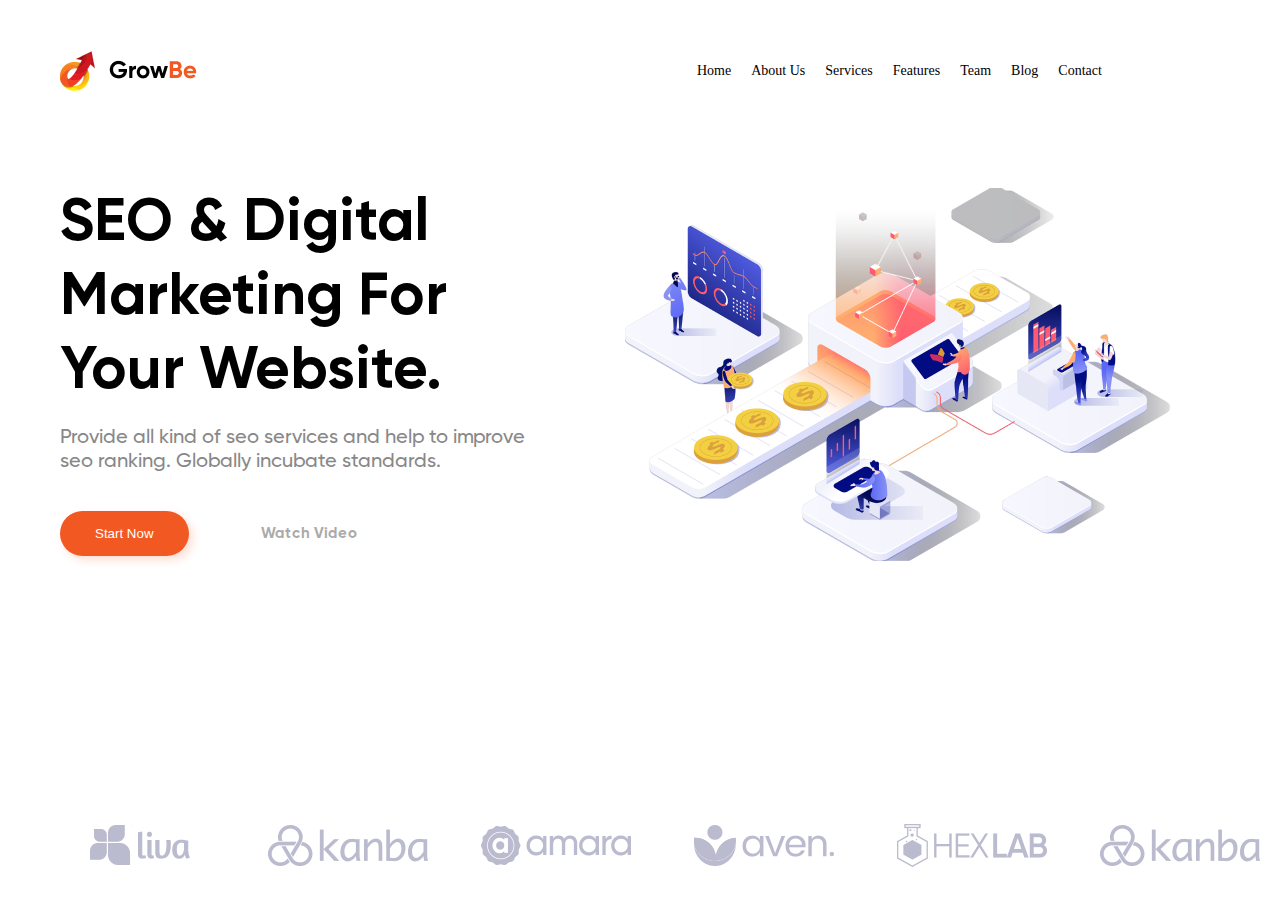
<file: 4/index.html>
<!DOCTYPE html>
<html lang="en">

<head>
    <meta charset="UTF-8">
    <meta name="viewport" content="width=device-width, initial-scale=1.0">
    <link rel="stylesheet" href="styles.css">
    <title>Lesson 3</title>
</head>

<body class="centr">
    <header>
        <nav class="main">
            <img class="logo" src="img/Logo.png" alt="" />
            <div class="main_nav">
                <a href="#" class="link">Home</a>
                <a href="#" class="link">About Us</a>
                <a href="#" class="link">Services</a>
                <a href="#" class="link">Features</a>
                <a href="#" class="link">Team</a>
                <a href="#" class="link">Blog</a>
                <a href="#" class="link">Contact</a>
            </div>
        </nav>
    </header>
    <main>
        <section class="main_cont">
            <div class="cont-left">
                <h1 class="m-h1">SEO & Digital Marketing For Your Website.</h1>
                <p class="p-text">
                    Provide all kind of seo services and help to improve seo ranking. Globally incubate standards.
                </p>
                <div class="butt-all">
                    <button class="butt">Start Now</button>
                    <p class="p-text2">Watch Video</button>
                </div>
            </div>
            <img src="img/Image.png" alt="" />
        </section>
    </main>
    <footer>
        <nav class="foot-logo">
            <a href=""><img src="img/1.png" alt="" /></a>
            <a href=""><img src="img/2.png" alt="" /></a>
            <a href=""><img src="img/3.png" alt="" /></a>
            <a href=""><img src="img/4.png" alt="" /></a>
            <a href=""><img src="img/5.png" alt="" /></a>
            <a href=""><img src="img/6.png" alt="" /></a>
        </nav>
    </footer>
</body>


</html>
</file>
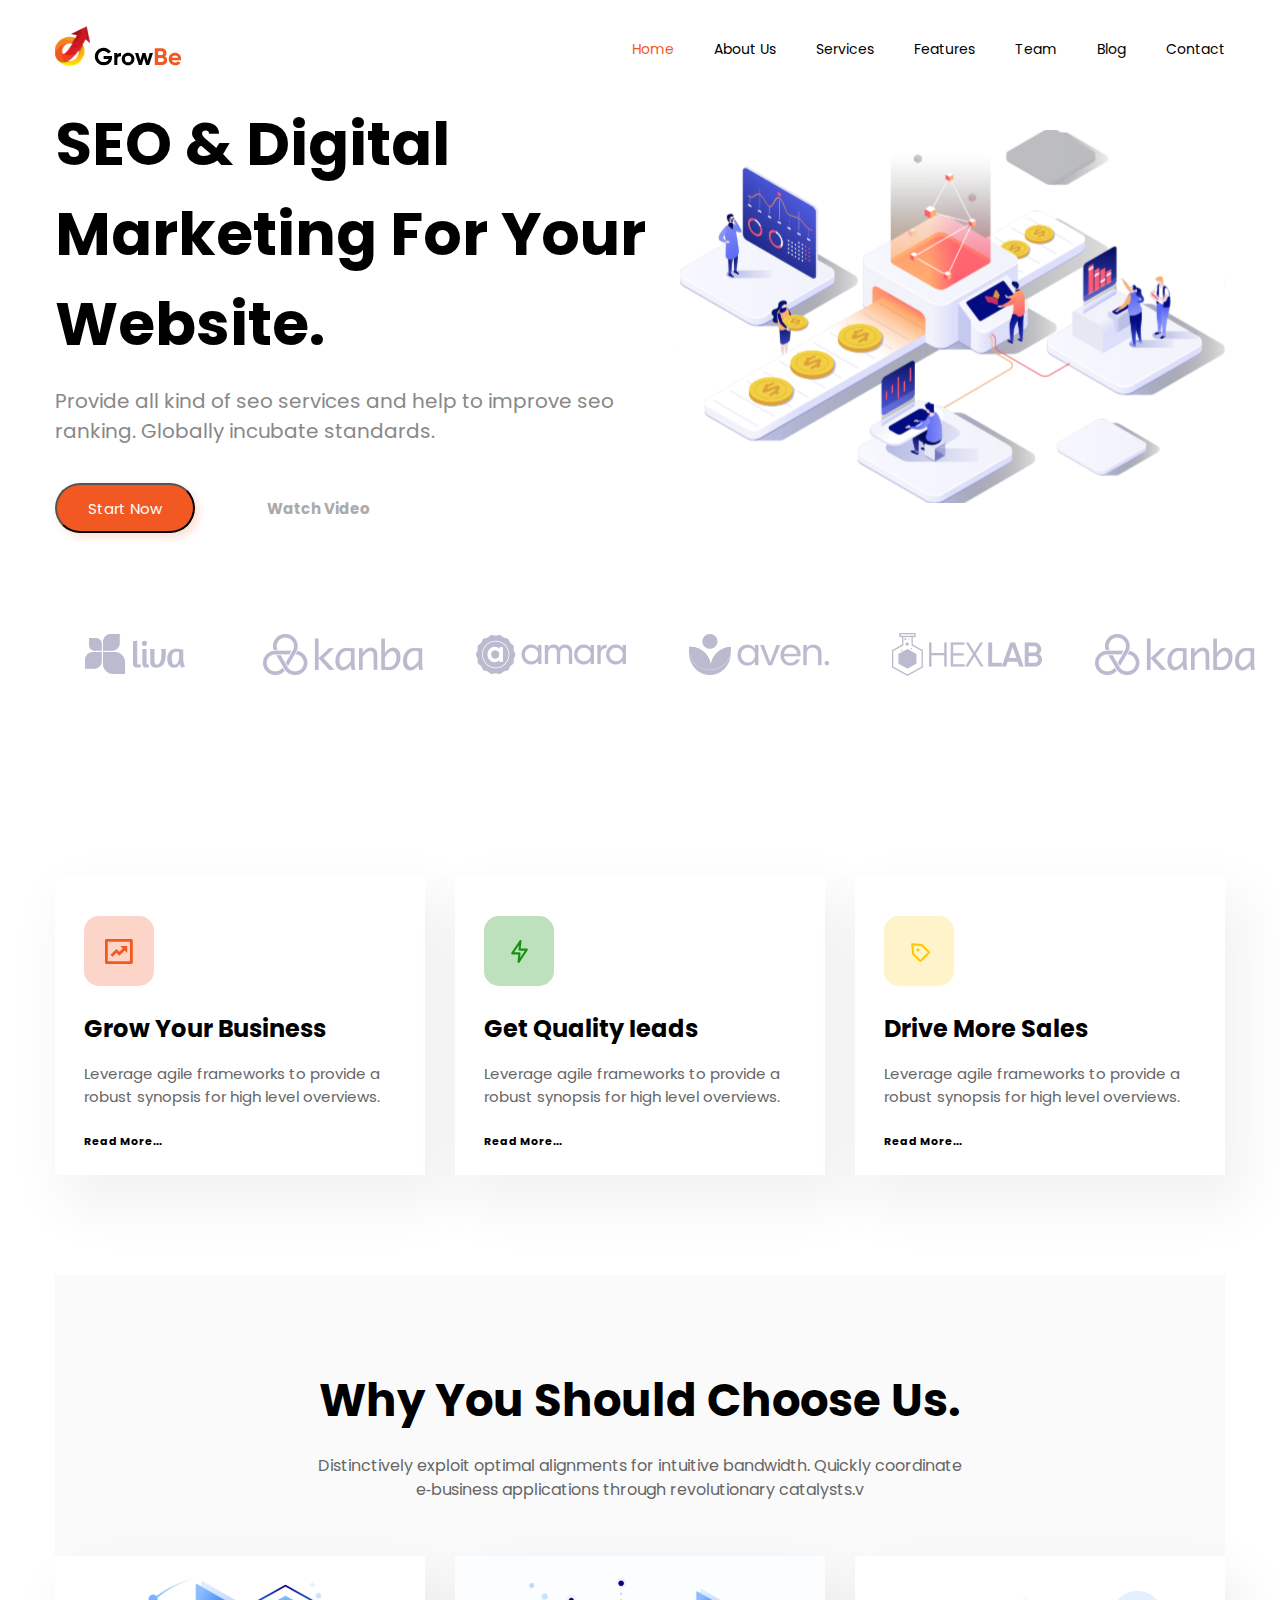
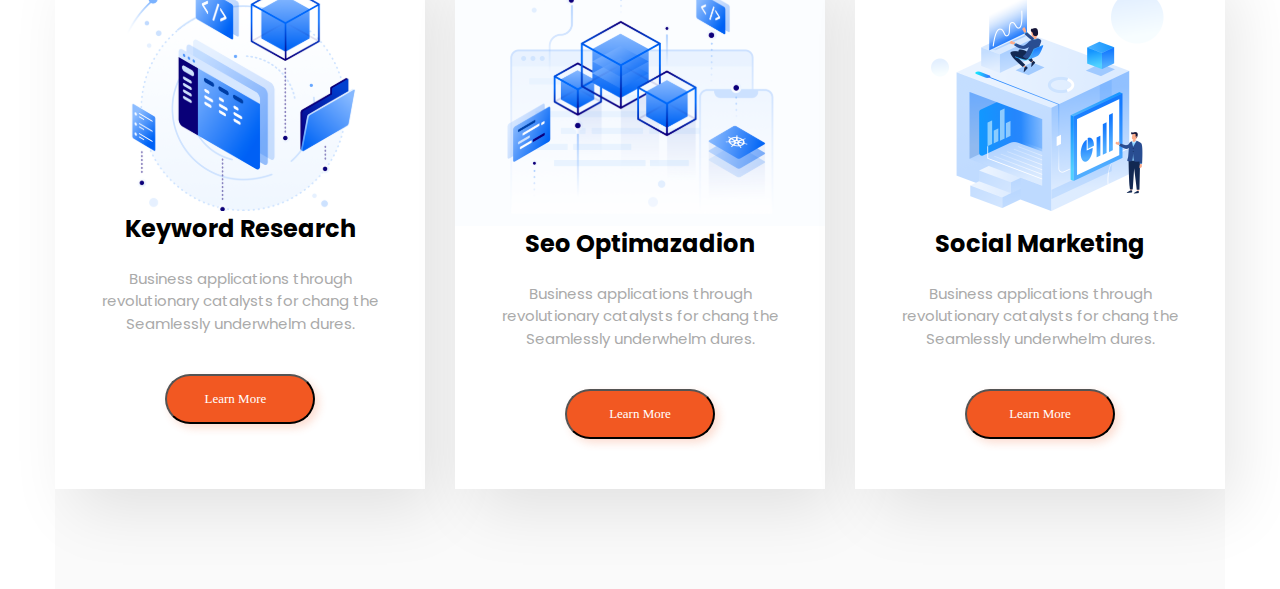
<file: 5/index.html>
<!DOCTYPE html>
<html lang="en">

<head>
    <meta charset="UTF-8">
    <meta name="viewport" content="width=device-width, initial-scale=1.0">
    <title>Homework4</title>
    <link rel="preconnect" href="https://fonts.googleapis.com">
    <link rel="preconnect" href="https://fonts.gstatic.com" crossorigin>
    <link
        href="https://fonts.googleapis.com/css2?family=Open+Sans:wght@600;800&family=Poppins:wght@300;400;600;700&display=swap"
        rel="stylesheet">
    <link rel="stylesheet" href="style.css">
</head>

<body>
    <div class="top">
        <div class="header">
            <div class="header__logos">
                <img src="img/logo_header.svg" alt="logo" class="logos__header1">
                <img src="img/GrowBe_hader.svg" alt="GrowBe" class="logos__header2">
            </div>
            <nav class="nav__link">
                <a href="#" class="header__link1">Home</a>
                <a href="#" class="header__link2">About Us</a>
                <a href="#" class="header__link2">Services</a>
                <a href="#" class="header__link2">Features</a>
                <a href="#" class="header__link2">Team</a>
                <a href="#" class="header__link2">Blog</a>
                <a href="#" class="header__link2">Contact</a>

            </nav>
        </div>
        <div class="top__content">
            <div class="top__info">
                <h1 class="title">
                    SEO & Digital
                    Marketing For Your
                    Website.
                </h1>
                <p class="text">
                    Provide all kind of seo services and help to improve
                    seo ranking. Globally incubate standards.
                </p>
                <div class="top__button">
                    <button class="button">Start Now</button>
                    <h4 class="button__text">Watch Video</h4>
                </div>
            </div>
            <img src="img/pngfind__top.svg" alt="top_img" class="top__img">
        </div>
        <div class="top__logos">
            <img src="img/logo1.svg" alt="logo1" class="logos">
            <img src="img/logo2_6.svg" alt="logo2" class="logos">
            <img src="img/logo3.svg" alt="logo3" class="logos">
            <img src="img/logo4.svg" alt="logo4" class="logos">
            <img src="img/logo5.svg" alt="logo5" class="logos">
            <img src="img/logo2_6.svg" alt="logo6" class="logos">
        </div>
    </div>
    <div class="content">
        <div class="section">
            <img src="img/content1.svg" alt="content" class="img__section">
            <h3 class="title__section">
                Grow Your Business
            </h3>
            <p class="text__section">
                Leverage agile frameworks to provide a robust synopsis for high level overviews.
            </p>
            <a href="#" class="linc__content">Read More...</a>
        </div>
        <div class="section">
            <img src="img/content2.svg" alt="content" class="img__section">
            <h3 class="title__section">
                Get Quality Ieads
            </h3>
            <p class="text__section">
                Leverage agile frameworks to provide a robust synopsis for high level overviews.
            </p>
            <a href="#" class="linc__content">Read More...</a>
        </div>
        <div class="section">
            <img src="img/content3.svg" alt="content" class="img__section">
            <h3 class="title__section">
                Drive More Sales
            </h3>
            <p class="text__section">
                Leverage agile frameworks to provide a robust synopsis for high level overviews.
            </p>
            <a href="#" class="linc__content">Read More...</a>
        </div>
    </div>
    <div class="aside">
        <h2 class="title__aside">
            Why You Should Choose Us.
        </h2>
        <p class="text__aside">
            Distinctively exploit optimal alignments for intuitive bandwidth. Quickly coordinate e&#8209business
            applications through revolutionary catalysts.v
        </p>
        <div class="items">
            <div class="item">
                <img src="img/item1.svg" alt="item" class="img__item">
                <h3 class="title__item">
                    Keyword Research
                </h3>
                <p class="text__item">
                    Business applications through revolutionary catalysts for chang the Seamlessly underwhelm dures.
                </p>
                <button class="button__item">Learn More <svg width="6" height="10" viewBox="0 0 6 10" fill="none" xmlns="http://www.w3.org/2000/svg"></svg></button>
            </div>
            <div class="item">
                <img src="img/item2.svg" alt="item" class="img__item">
                <h3 class="title__item">
                    Seo Optimazadion
                </h3>
                <p class="text__item">
                    Business applications through revolutionary catalysts for chang the Seamlessly underwhelm dures.
                </p>
                <button class="button__item">Learn More <path d="M1 9L5 5L1 1" stroke="white" stroke-width="1.5" stroke-linecap="round" stroke-linejoin="round"/></svg></button>
            </div>
            <div class="item">
                <img src="img/item3.svg" alt="item" class="img__item">
                <h3 class="title__item">
                    Social Marketing
                </h3>
                <p class="text__item">
                    Business applications through revolutionary catalysts for chang the Seamlessly underwhelm dures.
                </p>
                <button class="button__item">Learn More </svg></svg></button>
            </div>
        </div>
    </div>

</body>

</html>
</file>
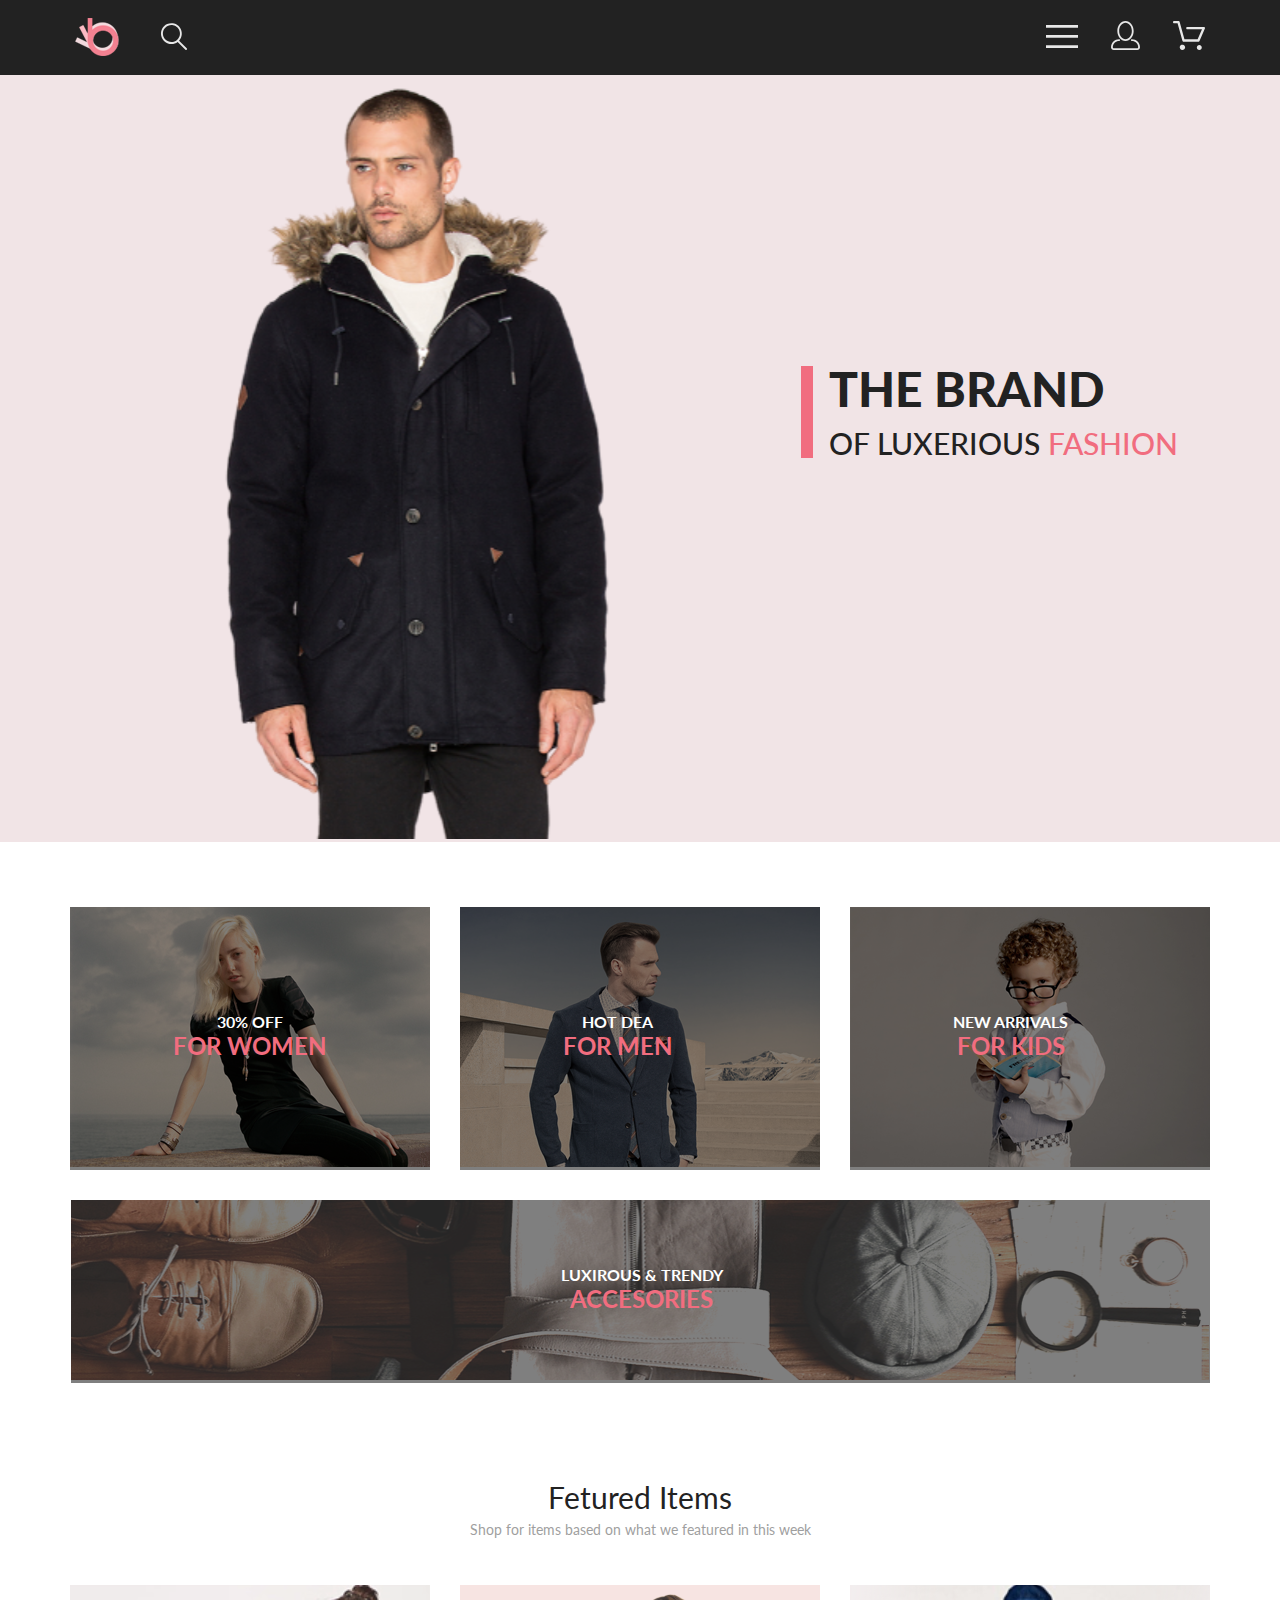
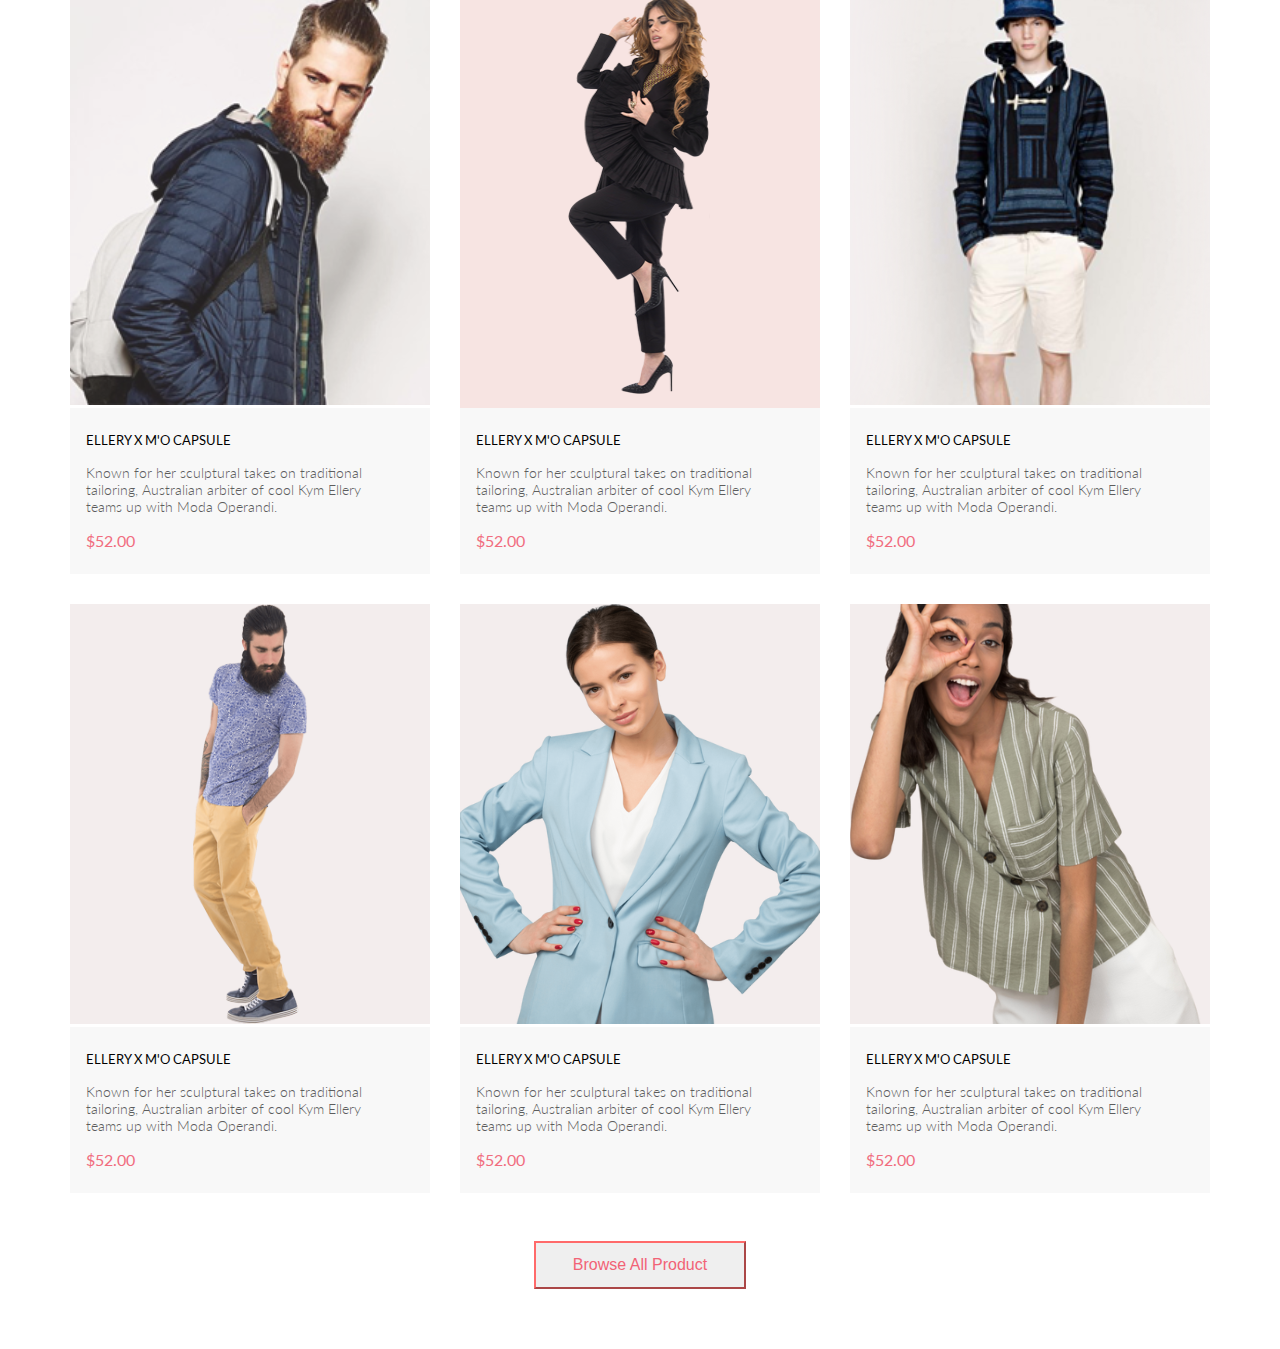
<file: 6/index.html>
<!DOCTYPE html>
<html lang="en">

<head>
    <meta charset="UTF-8">
    <meta name="viewport" content="width=device-width, initial-scale=1.0">
    <title>HomeWork6</title>
    <link rel="preconnect" href="https://fonts.googleapis.com">
    <link rel="preconnect" href="https://fonts.gstatic.com" crossorigin>
    <link href="https://fonts.googleapis.com/css2?family=Lato:wght@300;400;900&display=swap" rel="stylesheet">
    <link rel="stylesheet" href="style.css">
</head>

<body>
    <div class="top">
        <div class="header">
            <div class="header__img">
                <div class="header__img_left">
                    <img src="img/header_logo.svg" alt="header_logo" class="header_logo">
                    <img src="img/header_search.svg" alt="header_search" class="header_search">
                </div>
                <div class="header__img_right">
                    <img src="img/header_button.svg" alt="header_button" class="header_button">
                </div>

            </div>


        </div>
        <div class="content">
            <div class="top__content">
                <div class="img__top_content">
                    <img src="img/top_img.svg" alt="top_img" class="top_img">
                </div>
                <div class="text__top_content">
                    <div class="top__rectangle">
                        <img src="img/top__rectangle.svg" alt="rectangle" class="rectangle">
                    </div>
                    <h1 class="title">
                        THE BRAND
                        <span class="slim__text">
                            OF LUXERIOUS
                            <span class="pink__text">
                                FASHION
                            </span>
                        </span>
                    </h1>
                </div>
            </div>
        </div>
        <div class="top__offer">
            <div class="offer_items">
                <img src="img/offer_women.svg" alt="offer_women" class="offer__img">
                <span class="offer__text">
                    <h4 class="h4__text">30% OFF</h4>
                    <h2 class="h2__text">FOR WOMEN</h2>
                </span>
            </div>
            <div class="offer_items">
                <img src="img/offer_men.svg" alt="offer_men" class="offer__img">
                <span class="offer__text">
                    <h4 class="h4__text">HOT DEA</h4>
                    <h2 class="h2__text">FOR MEN</h2>
                </span>
            </div>
            <div class="offer_items">
                <img src="img/offer_kids.svg" alt="offer_kids" class="offer__img">
                <span class="offer__text">
                    <h4 class="h4__text">NEW ARRIVALS</h4>
                    <h2 class="h2__text">FOR KIDS</h2>
                </span>
            </div>
            <div class="offer_items ">
                <img src="img/offer_accesories.svg" alt="offer_accesories" class="offer__img">
                <span class="offer__text big__offer__text">
                    <h4 class="h4__text">LUXIROUS & TRENDY</h4>
                    <h2 class="h2__text">ACCESORIES</h2>
                </span>
            </div>
        </div>
        <div class="products">
            <div class="products__title">
                <p class="h3__products__title">
                    Fetured Items
                </p>
                <p class="product__subtitle">
                    Shop for items based on what we featured in this week
                </p>
            </div>
            <div class="products__content">
                <div class="product__item">
                    <img src="img/product1.svg" alt="product" class="product__img">
                    <div class="product__text">
                        <p class="product__name">
                            ELLERY X M'O CAPSULE
                        </p>
                        <p class="product__desc">
                             Known for her sculptural takes on traditional tailoring, Australian arbiter of cool Kym Ellery teams up with Moda Operandi.
                        </p>
                        <p class="product__price">
                            $52.00
                        </p>
                    </div>
                    
                </div>
                <div class="product__item">
                    <div class="product__center">
                        <img src="img/product2.svg" alt="product" class="product__img">
                    </div>
                    <div class="product__text">
                        <p class="product__name">
                            ELLERY X M'O CAPSULE
                        </p>
                        <p class="product__desc">
                            Known for her sculptural takes on traditional tailoring,    Australian arbiter of cool Kym Ellery teams up with Moda   Operandi.
                        </p>
                        <p class="product__price">
                            $52.00
                        </p>
                    </div>
                </div>
                <div class="product__item">
                    <img src="img/product3.svg" alt="product" class="product__img">
                    <div class="product__text">
                        <p class="product__name">
                            ELLERY X M'O CAPSULE
                        </p>
                        <p class="product__desc">
                            Known for her sculptural takes on traditional tailoring,    Australian arbiter of cool Kym Ellery teams up with Moda   Operandi.
                        </p>
                        <p class="product__price">
                            $52.00
                        </p>
                    </div>
                </div>
                <div class="product__item">
                    <img src="img/product4.svg" alt="product" class="product__img">
                    <div class="product__text">
                        <p class="product__name">
                            ELLERY X M'O CAPSULE
                        </p>
                        <p class="product__desc">
                            Known for her sculptural takes on traditional tailoring,    Australian arbiter of cool Kym Ellery teams up with Moda   Operandi.
                        </p>
                        <p class="product__price">
                            $52.00
                        </p>
                    </div>
                </div>
                <div class="product__item">
                    <img src="img/product5.svg" alt="product" class="product__img">
                    <div class="product__text">
                        <p class="product__name">
                            ELLERY X M'O CAPSULE
                        </p>
                        <p class="product__desc">
                            Known for her sculptural takes on traditional tailoring,    Australian arbiter of cool Kym Ellery teams up with Moda   Operandi.
                        </p>
                        <p class="product__price">
                            $52.00
                        </p>
                    </div>
                </div>
                <div class="product__item">
                    <img src="img/product6.svg" alt="product" class="product__img">
                    <div class="product__text">
                        <p class="product__name">
                            ELLERY X M'O CAPSULE
                        </p>
                        <p class="product__desc">
                            Known for her sculptural takes on traditional tailoring,    Australian arbiter of cool Kym Ellery teams up with Moda   Operandi.
                        </p>
                    <p class="product__price">
                            $52.00
                        </p>
                    </div>
                </div>
            </div>
        </div>
        <div class="button">
            <button class="browse">
                Browse All Product
            </button>
        </div>
    </div>

</body>

</html>
</file>
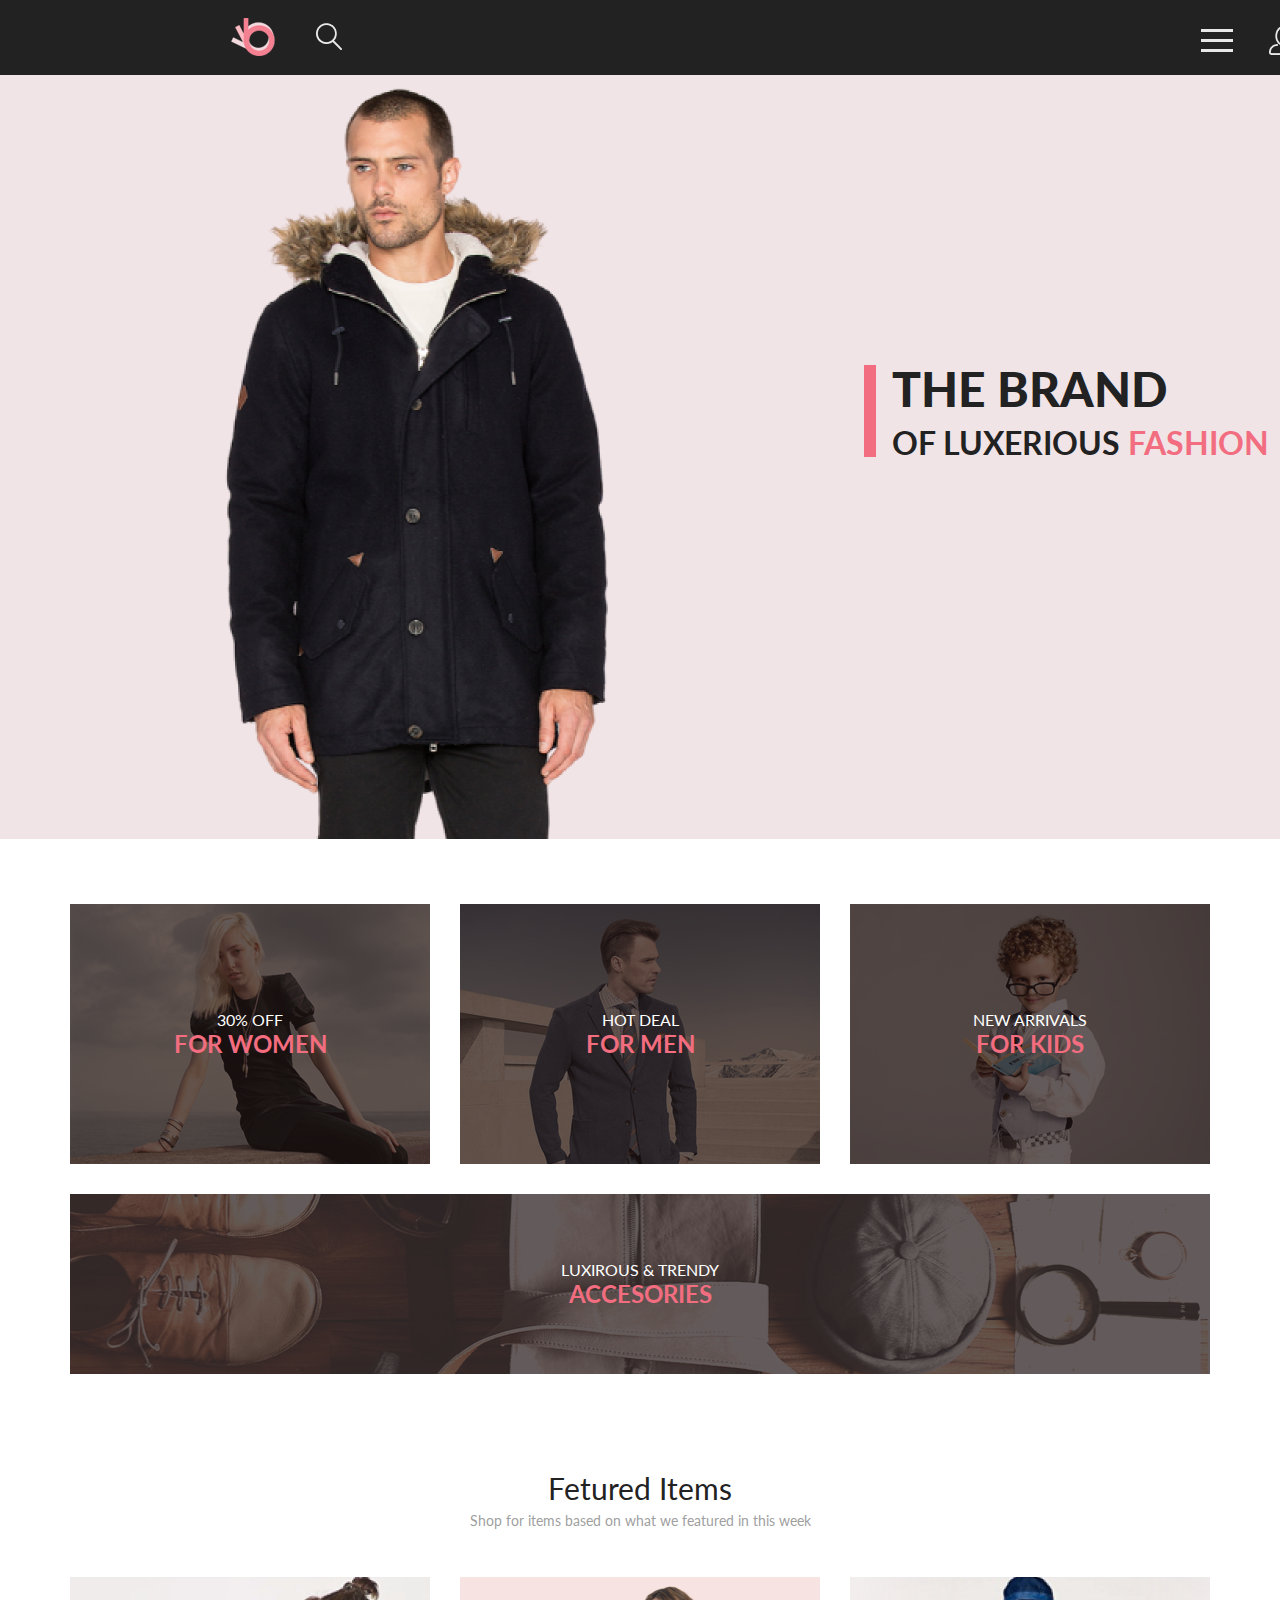
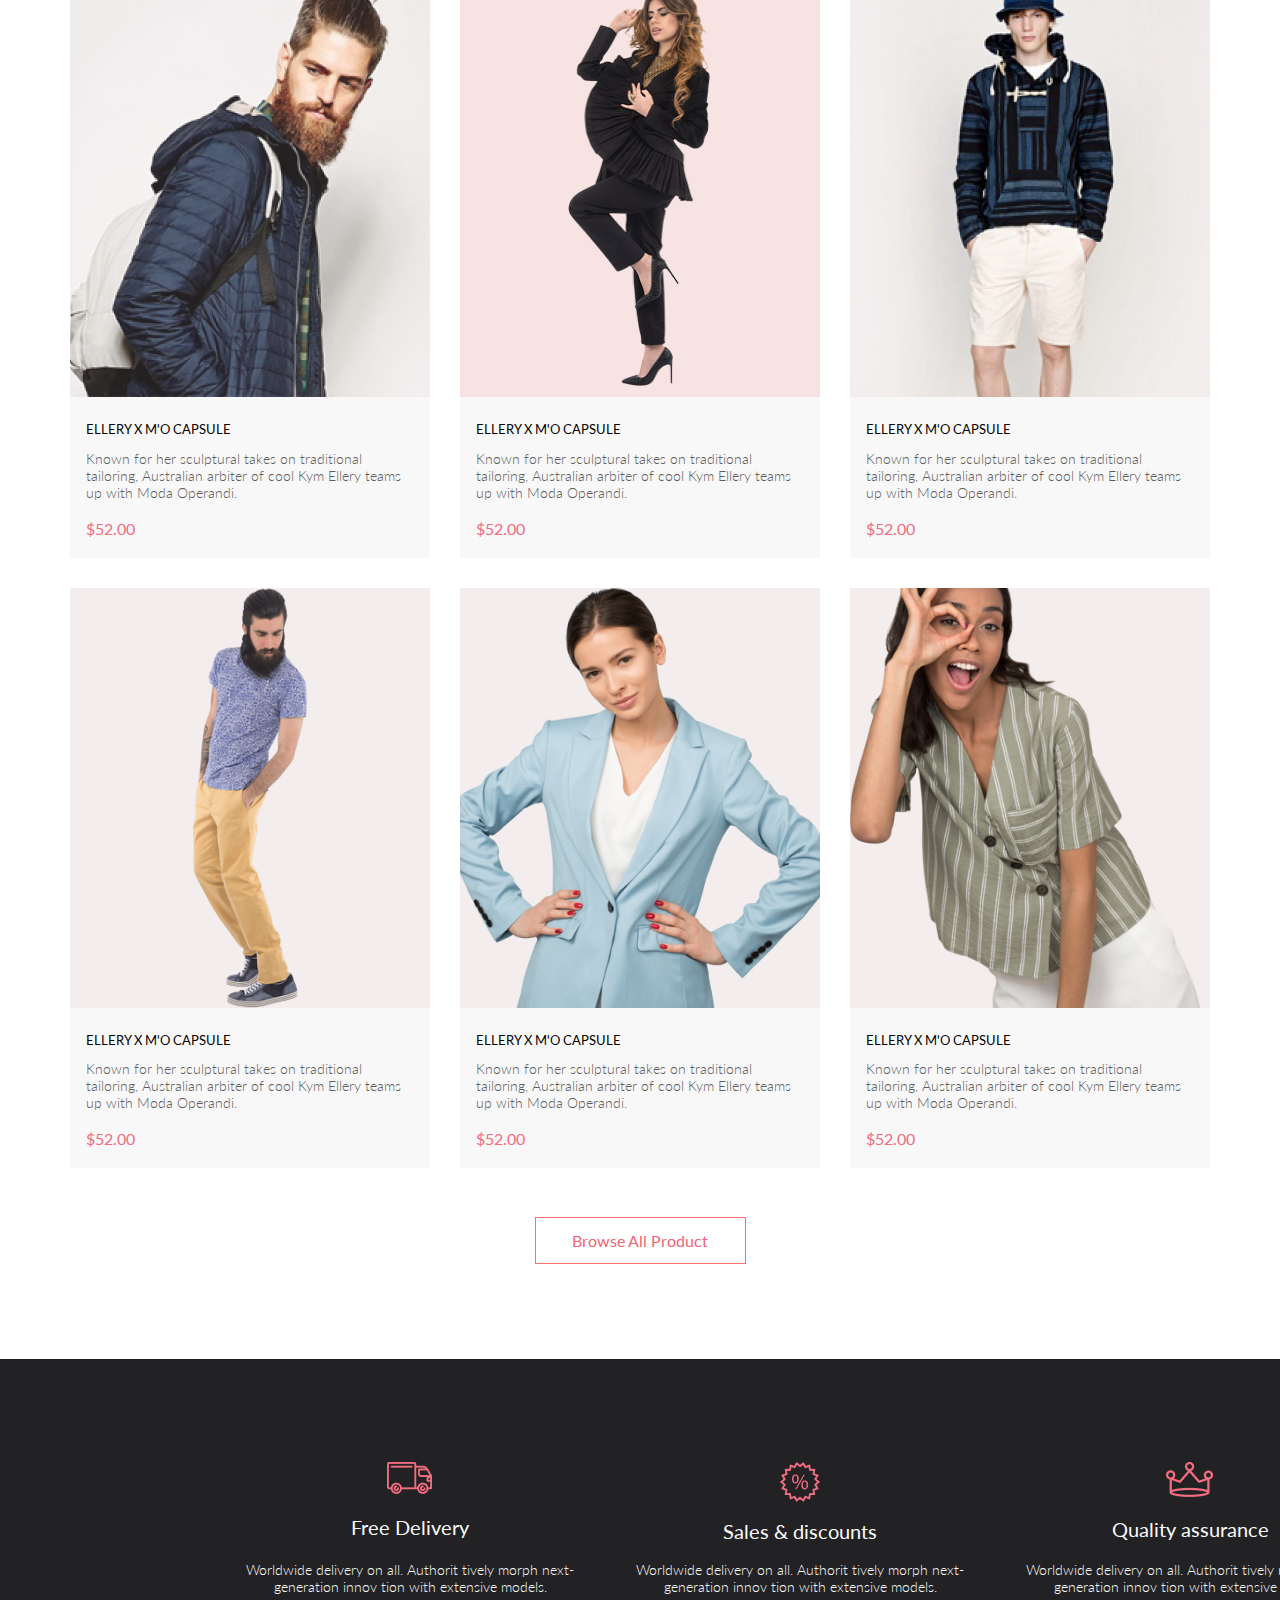
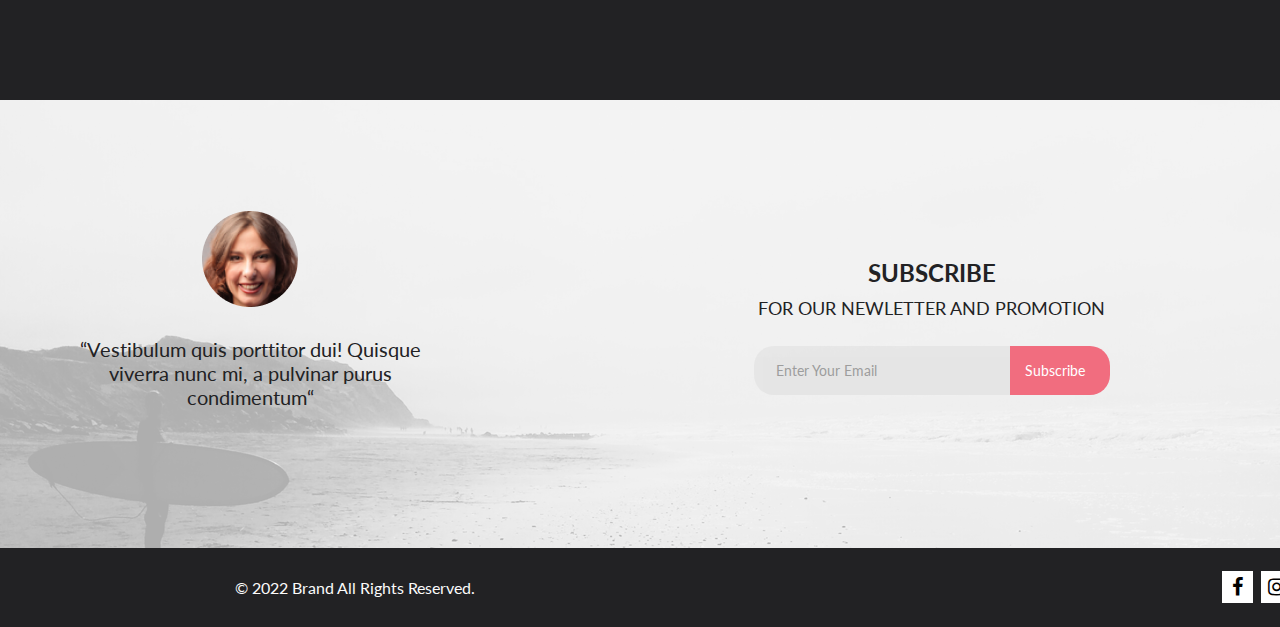
<file: end/index.html>
<!DOCTYPE html>
<html lang="en">
<head>
    <meta charset="UTF-8">
    <meta http-equiv="X-UA-Compatible" content="IE=edge">
    <meta name="viewport" content="width=device-width, initial-scale=1">
    <title>Document</title>
    <link rel="stylesheet" href="style.css"/>
    <link rel="stylesheet" href="https://cdnjs.cloudflare.com/ajax/libs/font-awesome/4.7.0/css/font-awesome.min.css">
</head>
<body>
    <header class="top__container">
        <div class="head__navbar">
            <div class="logo">
                <a href="#">
                    <img src="./img/Group 2.png" alt="logo">
                </a>
                <button><img src="./img/Forma 1.png" alt="search"></button>
            </div>
            <div class="head__buttons">
                <div class="hamburger-menu">
                    <input id="menu__toggle" type="checkbox" />
                    <label class="menu__btn" for="menu__toggle">
                        <span></span>
                    </label>
                
                    <ul class="menu__box">
                        <h2>MENU</h2>
                        <h3>MAN</h3>
                        <li><a class="menu__item" href="#m_accessories">Accessories</a></li>
                        <li><a class="menu__item" href="#m_bags">Bags</a></li>
                        <li><a class="menu__item" href="#m_denim">Denim</a></li>
                        <li><a class="menu__item" href="#m_t-shirts">T-Shirts</a></li>
                        <h3>WOMAN</h3>
                        <li><a class="menu__item" href="#w_accessories">Accessories</a></li>
                        <li><a class="menu__item" href="#w_jackets&coats">Jackets & Coats</a></li>
                        <li><a class="menu__item" href="#w_polos">Polos</a></li>
                        <li><a class="menu__item" href="#w_t-shirts">T-Shirts</a></li>
                        <li><a class="menu__item" href="#w_shirts">Shirts</a></li>
                        <h3>KIDS</h3>
                        <li><a class="menu__item" href="#k_accessories">Accessories</a></li>
                        <li><a class="menu__item" href="#k_jackets&coats">Jackets & Coats</a></li>
                        <li><a class="menu__item" href="#k_polos">Polos</a></li>
                        <li><a class="menu__item" href="#k_t-shirts">T-Shirts</a></li>
                        <li><a class="menu__item" href="#k_shirts">Shirts</a></li>
                        <li><a class="menu__item" href="#k_bags">Bags</a></li>
                    </ul>
                </div>
                <button><img src="./img/Forma 1 (2).png" alt="profile"></button>
                <button><img src="./img/Forma 1 (3).png" alt="cart"></button>
            </div>
        </div>
        <div class="head__title">
            <img class="image" src="./img/Layer_57-removebg-preview 1.png" alt="man_title">
            <div class="right__side__head">
                <div class="rectangle"></div>
                <div class="text">
                    <p>THE BRAND</p>
                    <p><span class="h2"> OF LUXERIOUS <span class="h2pink">FASHION</span></span></p>
                </div>
            </div>
        </div>
    </header>
    <main class="container">
        <div class="top__cards">
            <div class="top__card">
                <img src="./img/Layer 43.png" alt="girl">
                <div class="centered">
                    <h3>30% OFF</h3>
                    <h2>FOR WOMEN</h2>
                </div>
            </div>
            <div class="top__card">
                <img src="./img/Rectangle 30.png" alt="man">
                <div class="centered">
                    <h3>HOT DEAL</h3>
                    <h2>FOR MEN</h2>
                </div>
            </div>
            <div class="top__card">
                <img src="./img/Rectangle 30 (1).png" alt="boy">
                <div class="centered">
                    <h3>NEW ARRIVALS</h3>
                    <h2>FOR KIDS</h2>
                </div>
            </div>
            <div class="top__card top__card__big">
                <img src="./img/Rectangle 20.png" alt="items">
                <div class="centered">
                    <h3>LUXIROUS & TRENDY</h3>
                    <h2>ACCESORIES</h2>
                </div>
            </div>
        </div>
        <div class="products">
            <div class="main__title">
                <h3>Fetured Items</h3>
                <p>Shop for items based on what we featured in this week</p>
            </div>
            <div class="all__cards">
                <div class="product__card">
                    <div class="prod__image_cont">
                        <img class="product__image" src="./img/Rectangle 15 copy.png" alt="man">
                        <button class="btn">
                            <img src="./img/cart.png" alt="cart"> 
                            Add to Cart
                        </button>
                    </div>
                    <div class="card__text">
                        <h3>ELLERY X M'O CAPSULE</h3>
                        <p>Known for her sculptural takes on traditional tailoring, Australian arbiter of cool Kym Ellery teams up with Moda Operandi.</p>
                        <h4>$52.00</h4>
                    </div>
                </div>
                <div class="product__card">
                    <div class="prod__image_cont">
                        <img src="./img/Image.png" alt="woman">
                        <button class="btn">
                            <img src="./img/cart.png" alt="cart"> 
                            Add to Cart
                        </button>
                    </div>
                    <div class="card__text">
                        <h3>ELLERY X M'O CAPSULE</h3>
                        <p>Known for her sculptural takes on traditional tailoring, Australian arbiter of cool Kym Ellery teams up with Moda Operandi.</p>
                        <h4>$52.00</h4>
                    </div>
                </div>
                <div class="product__card">
                    <div class="prod__image_cont">
                        <img src="./img/Rectangle 15 copy (2).png" alt="man">
                        <button class="btn">
                            <img src="./img/cart.png" alt="cart"> 
                            Add to Cart
                        </button>
                    </div>
                    <div class="card__text">
                        <h3>ELLERY X M'O CAPSULE</h3>
                        <p>Known for her sculptural takes on traditional tailoring, Australian arbiter of cool Kym Ellery teams up with Moda Operandi.</p>
                        <h4>$52.00</h4>
                    </div>
                </div>
                <div class="product__card">
                    <div class="prod__image_cont">
                        <img src="./img/Rectangle 15 copy (3).png" alt="man">
                        <button class="btn">
                            <img src="./img/cart.png" alt="cart"> 
                            Add to Cart
                        </button>
                    </div>
                    <div class="card__text">
                        <h3>ELLERY X M'O CAPSULE</h3>
                        <p>Known for her sculptural takes on traditional tailoring, Australian arbiter of cool Kym Ellery teams up with Moda Operandi.</p>
                        <h4>$52.00</h4>
                    </div>
                </div>
                <div class="product__card">
                    <div class="prod__image_cont">
                        <img src="./img/Rectangle 15 copy (4).png" alt="woman">
                        <button class="btn">
                            <img src="./img/cart.png" alt="cart"> 
                            Add to Cart
                        </button>
                    </div>
                    <div class="card__text">
                        <h3>ELLERY X M'O CAPSULE</h3>
                        <p>Known for her sculptural takes on traditional tailoring, Australian arbiter of cool Kym Ellery teams up with Moda Operandi.</p>
                        <h4>$52.00</h4>
                    </div>
                </div>
                <div class="product__card">
                    <div class="prod__image_cont">
                        <img src="./img/Rectangle 15 copy (5).png" alt="woman">
                        <button class="btn">
                            <img src="./img/cart.png" alt="cart"> 
                            Add to Cart
                        </button>
                    </div>
                    <div class="card__text">
                        <h3>ELLERY X M'O CAPSULE</h3>
                        <p>Known for her sculptural takes on traditional tailoring, Australian arbiter of cool Kym Ellery teams up with Moda Operandi.</p>
                        <h4>$52.00</h4>
                    </div>
                </div>
            </div>
            <div class="all__prod__button">
                <button>Browse All Product</button>
            </div>
        </div>
    </main>
    <div class="main__bottom">
        <div class="footer__info">
            <div class="footer__info__card">
                <img src="./img/car.png" alt="car">
                <h2>Free Delivery</h2>
                <p>Worldwide delivery on all. Authorit tively morph next-generation innov tion with extensive models.</p>
            </div>
            <div class="footer__info__card">
                <img src="./img/discount.png" alt="discount">
                <h2>Sales & discounts</h2>
                <p>Worldwide delivery on all. Authorit tively morph next-generation innov tion with extensive models.</p>
            </div>
            <div class="footer__info__card">
                <img src="./img/crown.png" alt="crown">
                <h2>Quality assurance</h2>
                <p>Worldwide delivery on all. Authorit tively morph next-generation innov tion with extensive models.</p>
            </div>
        </div>
        <div class="footer__subscribe">
            <div class="footer__blur">
                <div class="footer__subscribe__info">
                    <img src="./img/subsc_photo.png" alt="woman">
                    <p>“Vestibulum quis porttitor dui! Quisque viverra nunc mi, a pulvinar purus condimentum“</p>
                </div>
                <div class="footer__subsc_subsc">
                    <div class="footer__subsc_subsc__text">
                        <h2>SUBSCRIBE </h2>
                        <p>FOR OUR NEWLETTER AND PROMOTION</p>
                    </div>
                    <div class="footer__subsc__form__btn">
                        <form action="#">
                            <input required type="email" placeholder="Enter Your Email">
                            <button type="submit">Subscribe</button>
                        </form>
                    </div>
                </div>
            </div>
        </div>
    </div>
    <footer>
        <div class="footer__navbar">
            <p>© 2022  Brand  All Rights Reserved.</p>
            <div class="footer__navbar__icons">
                <a href="#" class="fa fa-facebook"></a>
                <a href="#" class="fa fa-instagram"></a>
                <a href="#" class="fa fa-pinterest-p"></a>
                <a href="#" class="fa fa-twitter"></a>
            </div>
        </div>
    </footer>
</body>
</html>
</file>
<file: 4/styles.css>
* {
    margin: 0;
    padding: 0;
    text-decoration: none;
}

body {
    /*Плавная прокрутка-переход*/
    scroll-behavior: smooth;
}

img {
    display: block;
    max-width: 100%;
}

.centr {
    padding-left: calc(50% - 580px);
}

.link {
    color: #000;
    font-family: Gilroy-SemiBold;
    font-size: 14px;
}

.link:hover {
    color: #F25822;
}

.m-h1 {
    font-family: Gilroy-Bold;
    font-size: 60px;
}

.p-text {
    color: #888;
    font-family: Gilroy-Medium;
    font-size: 20px;
    margin-top: 17px;
    margin-right: 56px;
    margin-bottom: 37px;
}

.p-text2 {
    color: #AAA;
    font-family: Gilroy-Bold;
    font-size: 15px;
    text-decoration: none;
}

.p-text2:hover {
    color: #F25822;
}

.butt {
    padding: 15px 35px;
    background: #F25822;
    color: #FFF;
    border-radius: 50px;
    margin-right: 72px;
    box-shadow: 4px 4px 8px 0px rgba(242, 88, 34, 0.20);
    border: none;
}

.butt-all {
    display: flex;
    align-items: center;
}

.main_nav {
    display: flex;
    gap: 20px;
    align-items: center;
    font-family: Gilroy-Medium;
    font-size: 14px;
}

.main {
    display: flex;
    margin-top: 51px;
}

.logo {
    margin-right: 500px;
}

.cont-left {
    width: 522px;
    height: 374px;
}

.main_cont {
    display: flex;
    align-items: center;
    gap: 41px;
    margin-top: 96px;
}

.foot-logo {
    display: flex;
    align-items: center;
    gap: 48px;
    margin-top: 260px;

}

@font-face {
    font-family: 'Gilroy-Bold';
    src: url('./font/Gilroy-Bold.woff2');
}

@font-face {
    font-family: 'Gilroy-Medium';
    src: url('./font/Gilroy-Medium.woff2');
}
</file>
<file: 5/style.css>
* {
    margin: 0;
    padding: 0;
    box-sizing: border-box;

}

a {
    text-decoration: none;
}

body {
    font-family: 'Poppins', sans-serif;
    background-color: #020A18;
    padding-left: calc(50% - 1170px / 2);
    padding-right: calc(50% - 1170px / 2);
    background: #FFF;

}

.top {

    background: #FFF;
}

.header {
    display: flex;
    justify-content: space-between;
    align-items: center;
    gap: 346px;
    border-radius: 10px;
}

.logos__header1 {
    width: 35px;
    height: 40px;
    flex-shrink: 0;
}

.nav__link {
    display: flex;
    justify-content: center;
    gap: 40px;
    padding-top: 39px;
    padding-bottom: 39px;
    border-radius: 10px;


}

.header__link1 {
    color: #F25822;
    font-size: 14px;
}

.header__link2 {
    color: #000000;
    font-size: 14px;
}

.top__content {
    display: flex;
    flex-wrap: nowrap;
    align-items: center;
}

.title {
    color: #000;
    font-size: 60px;
    margin-bottom: 17px;


}

.text {
    color: #888;
    font-size: 20px;
    margin-bottom: 37px;

}

.top__button {
    display: flex;
    align-items: center;
    gap: 72px;

}

.button {
    color: #FFF;
    font-size: 15px;
    border-radius: 50px;
    width: 140px;
    height: 50px;
    flex-shrink: 0;
    background: #F25822;
    box-shadow: 4px 4px 8px 0px rgba(242, 88, 34, 0.20);
    font-family: 'Poppins', sans-serif;
}

.button__text {
    color: #AAA;
    font-size: 15px;

}

.top__logos {
    padding-top: 97px;
    padding-bottom: 96px;
    display: flex;
    align-items: center;
    justify-content: flex-start;
    gap: 48px;
}


.content {
    display: flex;
    gap: 30px;
    padding-top: 100px;
    padding-bottom: 100px;
}

.section {
    display: grid;
    justify-items: start;
    background: #FFF;
    box-shadow: 15px 25px 56px 6px rgba(0, 0, 0, 0.06);
    padding-left: 29px;
}

.img__section {
    padding-top: 40px;
    margin-bottom: 25px;
}

.title__section {
    color: #000;
    font-size: 24px;
    margin-bottom: 17px;
}

.text__section {
    color: #666;
    font-size: 15px;
    line-height: 150%;
    margin-bottom: 25px;
}

.linc__content {
    color: #000;
    font-size: 11px;
    line-height: 150%;
    margin-bottom: 25px;
    font-weight: bold;
}

.aside {
    padding-top: 92px;
    padding-bottom: 100px;
    display: flex;
    flex-wrap: wrap;
    justify-content: center;
    background: #FAFAFA;

}

.title__aside {
    color: #000;
    font-size: 45px;
    text-align: center;
    margin-bottom: 19px;
}

.text__aside {
    color: #666;
    text-align: center;
    font-size: 16px;
    line-height: 150%;
    margin-bottom: 54px;
    max-width: 682px;
    
}

.items {
    display: flex;
    flex-wrap: wrap;
    justify-content: center;
    gap: 30px;

}

.item {
    background: #FFF;
    box-shadow: 15px 25px 60px -5px rgba(0, 0, 0, 0.10);
    display: flex;
    flex-direction: column;
    align-items: center;
    padding-bottom: 50px;
    

}

.title__item {
    color: #000;
    font-size: 24px;
    margin-bottom: 22px;
}

.text__item {
    display: flex;
    flex-direction: column;
    text-align: center;
    color: #AAA;
    font-size: 15px;
    line-height: 150%;
    margin-bottom: 39px;
    max-width: 310px;
    
}

.button__item {
    width: 150px;
    height: 50px;
    flex-shrink: 0;
    border-radius: 50px;
    background: #F25822;
    box-shadow: 4px 4px 8px 0px rgba(242, 88, 34, 0.20);
    color: #FFF;
    text-align: center;
    font-size: 13px;
    font-family: Gilroy-Bold;
    line-height: 150%;
}
</file>
<file: 6/style.css>
* {
    margin: 0;
    padding: 0;
    box-sizing: border-box;
}


.top {
    padding-left: calc(50% - 1600px / 2);
    padding-right: calc(50% - 1600px / 2);
    font-family: 'Lato', sans-serif;
}

.header {
    background-color: #222222;
    padding-top: 18px;
    padding-bottom: 19px;

}

.header__img {
    display: flex;
    align-items: center;
    justify-content: center;
    gap: 859px;
}

.header__img_left {
    display: flex;
    gap: 41px;
}

.header_button {
    height: 29px;
}

.top__content {
    display: flex;
    flex-wrap: wrap;
    background-color: #F1E4E6;
    margin-bottom: 65px;
}

.top__rectangle {
    color: #F16D7F;
}

.text__top_content {
    padding-top: 290px;
    padding-bottom: 381px;
    display: flex;
    gap: 16px
}

.title {
    max-width: 377px;
    color: #222;
    font-size: 48px;
    font-style: normal;
    font-weight: 900;
    line-height: 1;
}

.slim__text {
    white-space: nowrap;
    font-weight: 500;
    font-size: 30px;
}

.pink__text {
    color: #F16D7F;
}

.top__offer {
    display: flex;
    flex-wrap: wrap;
    gap: 30px;
    justify-content: center;
    margin-bottom: 96px;
}

.offer_items {
    position: relative;
    text-align: center;


}
.offer_items::before {
    content: '';
    position: absolute;
    top: 0;
    left: 0;
    right: 0;
    bottom: 0;
    background-color: rgba(0,0,0,0.5);  
    z-index: 0;
  }

.offer__text {
    color: #FFF;
    text-align: center;
    font-size: 16px;
    font-style: normal;
    font-weight: 400;
    line-height: normal;
    position: absolute;
    top: 105px;
    bottom: 105px;
    left: 103px;

}

.big__offer__text {
    top: 65px;
    bottom: 65px;
    left: 490px;
}

.h2__text {
    color: #F16D7F;
}

.products__title {
    display: flex;
    flex-direction: column;
    align-items: center;  
    gap: 6px;  
}

.h3__products__title {
    color: #222;
    font-size: 30px;
    font-style: normal;
    font-weight: 400;
    line-height: normal;
}

.product__subtitle {
    color: #9F9F9F;
    font-size: 14px;
    font-style: normal;
    font-weight: 400;
    line-height: normal;
    margin-bottom: 47px;
}

.products__content {
    display: flex;
    flex-wrap: wrap;
    justify-content: center;
    gap: 30px;
    margin-bottom: 48px;
}

.product__center {
    padding-top: 9px;
    padding-bottom: 11px;
    padding-left: 108px;
    padding-right: 110.6px;
    background-color: #F7E4E2;
}

.product__text {
    display: flex;
    flex-direction: column;
    flex-wrap: wrap;
    gap: 16px;
    padding-top: 24px;
    padding-bottom: 24px;
    padding-left: 16px;
    background-color: #F8F8F8;
}

.product__name {
    color: #000;
    font-size: 13px;
    font-style: normal;
    font-weight: 400;
    line-height: normal;
}

.product__desc {
    color: #5D5D5D;
    font-size: 14px;
    font-style: normal;
    font-weight: 300;
    line-height: normal;
    max-width: 314.743px;
}

.product__price {
    color: #F16D7F;
    font-size: 16px;
    font-style: normal;
    font-weight: 400;
    line-height: normal;
}

.button {
    display: flex;
    justify-content: center;
    margin-bottom: 60px;
}

.browse {
    width: 212px;
    height: 48px;
    flex-shrink: 0;
    border-color: #FF6A6A;
    color: #F26376;
    font-size: 16px;
    font-style: normal;
    font-weight: 400;
    line-height: normal;
}
</file>
<file: end/style.css>
@import url("https://fonts.googleapis.com/css2?family=Lato:ital,wght@0,100;0,300;0,400;0,700;0,900;1,100;1,300;1,400;1,700;1,900&display=swap");

* {
    padding: 0;
    margin: 0;
    box-sizing: border-box;
    text-decoration: none;
}

body {
    scroll-behavior: smooth;
    text-rendering: optimizeSpeed;
    background: #ffffff;
    overflow-x: hidden;
}

img {
    display: block;
    max-width: 100%;
}

.container {
    width: 1140px;
    margin: 0 auto;
}

/* --------------------------- */

.top__container {
    width: 1600px;
    margin: 0 auto;
}

.head__navbar {
    background-color: #222222;
    height: 75px;
    display: flex;
    justify-content: space-between;
}

.head__navbar button {
    background-color: #222222;
    border: none;
}

/* hamburger */

#menu__toggle {
    opacity: 0;
}

#menu__toggle:checked ~ .menu__box {
    right: 0 !important;
}

.menu__btn {
    padding-right: 25px;
}
.menu__btn > span,
.menu__btn > span::before,
.menu__btn > span::after {
    display: block;
    position: absolute;
    width: 32px;
    height: 3px;
    background-color: #e8e8e8;
    transition-duration: 0.25s;
}

.menu__btn > span {
    margin-top: -5px;
    padding-right: 10px;
}
.menu__btn > span::before {
    content: "";
    top: -10px;
}
.menu__btn > span::after {
    content: "";
    top: 10px;
}
.menu__box {
    display: flex;
    position: absolute;
    flex-direction: column;
    top: 75px;
    right: -200%;
    width: 232px;
    height: 634px;
    margin: 0;
    padding-top: 32px;
    padding-left: 33px;
    list-style: none;
    background-color: #ffffff;
    box-shadow: 2px 2px 6px rgba(0, 0, 0, 0.4);
    transition-duration: 0.25s;
    z-index: 10;
}

.menu__box h2 {
    font-family: "Lato";
    font-style: normal;
    font-weight: 700;
    font-size: 14px;
    line-height: 17px;
    color: #000000;
}

.menu__box h3 {
    font-family: "Lato";
    font-style: normal;
    font-weight: 400;
    font-size: 14px;
    line-height: 17px;
    color: #f16d7f;
    padding-top: 20px;
}
.menu__item {
    display: block;
    padding-left: 20px;
    padding-top: 12px;
    font-family: "Lato";
    font-style: normal;
    font-weight: 400;
    font-size: 14px;
    line-height: 17px;
    color: #6f6e6e;
    transition-duration: 0.25s;
}

/* end hamburger */

.logo {
    display: flex;
    flex-direction: row;
    justify-content: space-between;
    width: 111px;
    padding-top: 18px;
    padding-bottom: 19px;
    margin-left: 231px;
}

.head__buttons {
    display: flex;
    flex-direction: row;
    justify-content: space-between;
    width: 159px;
    margin-right: 240px;
    padding-top: 26px;
    padding-bottom: 20px;
}

.head__title {
    background-color: #f1e4e6;
    display: flex;
    flex-direction: row;
    justify-content: center;
    height: 764px;
}

.image {
    min-width: 801px;
}

.right__side__head {
    display: flex;
    flex-direction: row;
    margin-left: 63px;
    margin-top: 290px;
    margin-bottom: 381px;
    margin-right: 331px;
    width: 405px;
    height: 93px;
}

.rectangle {
    background-color: #f16d7f;
    width: 12px;
    height: 92px;
    margin-right: 16px;
}

.text {
    font-family: "Lato";
    font-style: normal;
    font-weight: 900;
    font-size: 48px;
    line-height: 1;
    color: #222222;
}

span.h2 {
    font-weight: 700;
    font-size: 32px;
    line-height: 39px;
}

span.h2pink {
    color: #f16d7f;
}

.top__cards {
    display: grid;
    height: 470px;
    grid-template-columns: 1fr 1fr 1fr;
    grid-template-rows: 1fr 1fr;
    gap: 30px;
    margin-top: 65px;
}

.top__card {
    position: relative;
    text-align: center;
}

.top__card__big {
    grid-area: 2 / 1 / 3 / 4;
}
.centered {
    position: absolute;
    top: 50%;
    left: 50%;
    transform: translate(-50%, -50%);
    background: rgba(33, 22, 22, 0.7);
    width: 100%;
    height: 100%;
    display: flex;
    flex-direction: column;
    justify-content: center;
}

.centered h3 {
    font-family: "Lato";
    font-style: normal;
    font-weight: 400;
    font-size: 16px;
    line-height: 19px;
    text-align: center;
    color: #ffffff;
}

.centered h2 {
    font-family: "Lato";
    font-style: normal;
    font-weight: 700;
    font-size: 24px;
    line-height: 29px;
    text-align: center;
    color: #f16d7f;
}

.products {
    margin-top: 96px;
}
.main__title {
    display: flex;
    flex-direction: column;
    align-items: center;
}

.main__title h3 {
    font-family: "Lato";
    font-style: normal;
    font-weight: 400;
    font-size: 30px;
    line-height: 36px;
    color: #222222;
}

.main__title p {
    font-family: "Lato";
    font-style: normal;
    font-weight: 400;
    font-size: 14px;
    line-height: 17px;
    color: #9f9f9f;
    margin-top: 6px;
}

.all__cards {
    display: grid;
    grid-template-columns: 1fr 1fr 1fr;
    grid-template-rows: 1fr 1fr;
    gap: 30px;
    margin-top: 48px;
}

.product__card {
    display: flex;
    flex-direction: column;
}

/*--product card hover image --*/
.prod__image_cont{
    position: relative;
}
.prod__image_cont:before {
    content:"";
    position:absolute;
    width:100%;
    height:100%;
    top:0;left:0;right:0;
    background-color:rgba(0,0,0,0);
  }
  .prod__image_cont:hover::before {
    background: rgba(58, 56, 56, 0.86);
  }
  .prod__image_cont img {
    display:block;
  }
  .prod__image_cont .btn {
    width: 138px;
    height: 43px;
    display: flex;
    flex-direction: row;
    align-items: center;
    justify-content: space-around;
    position: absolute;
    top: 50%;
    left: 50%;
    transform: translate(-50%, -50%);
    -ms-transform: translate(-50%, -50%);
    opacity:0;
    background: none;
    border: 1px solid #FFFFFF;
    font-family: 'Lato';
    font-style: normal;
    font-weight: 400;
    font-size: 14px;
    line-height: 17px;
    color: #FFFFFF;
  } 
  .prod__image_cont:hover button {   
    opacity: 1;
  }
/*----*/

.card__text {
    background-color: #f8f8f8;
    padding-left: 16px;
    padding-right: 29px;
}

.card__text h3 {
    padding-top: 24px;
    font-family: "Lato";
    font-style: normal;
    font-weight: 400;
    font-size: 13px;
    line-height: 16px;
    color: #000000;
}

.card__text p {
    margin-top: 12.6px;
    font-family: "Lato";
    font-style: normal;
    font-weight: 300;
    font-size: 14px;
    line-height: 17px;
    color: #5d5d5d;
}

.card__text h4 {
    margin-top: 18px;
    padding-bottom: 20px;
    font-family: "Lato";
    font-style: normal;
    font-weight: 400;
    font-size: 16px;
    line-height: 19px;
    color: #f16d7f;
}

.all__prod__button {
    margin-top: 48.5px;
    margin-bottom: 60px;
    display: flex;
    flex-direction: column;
    align-items: center;
}

.all__prod__button button {
    width: 211px;
    height: 47px;
    border: 1px solid #ff6a6a;
    font-family: "Lato";
    font-style: normal;
    font-weight: 400;
    font-size: 16px;
    line-height: 19px;
    color: #f26376;
    background: none;
}

.all__prod__button button:hover {
    color: #FFFFFF;
    background: #F16D7F;
}

.main__bottom {
    margin: 0 auto;
    align-items: center;
}

.footer__info {
    height: 341px;
    width: 1600px;
    margin: auto;
    background: #222224;
    margin-top: 95px;
    display: flex;
    flex-direction: row;
    justify-content: center;
    gap: 30px;

}

.footer__info__card{
    display: flex;
    flex-direction: column;
    align-items: center;
    margin-top: 103px;
    width: 360px;
    height: 133px;
    justify-content: space-between;
}

.footer__info__card h2 {
    font-family: 'Lato';
    font-style: normal;
    font-weight: 400;
    font-size: 19.96px;
    line-height: 24px;
    color: #FBFBFB;
}

.footer__info__card p {
    font-family: 'Lato';
    font-style: normal;
    font-weight: 300;
    font-size: 13.972px;
    line-height: 17px;
    text-align: center;
    color: #FBFBFB;
}

.footer__subscribe {
    height: 448px;
    background-image: url(./img/footer\ font.png);
    background-repeat: no-repeat;
    background-position: center;
}

.footer__blur {
    background: rgba(244, 244, 244, 0.7);
    height: 448px;
    display: flex;
    flex-direction: row;
    align-items: center;
    justify-content: center;
    gap: 223px;
}

.footer__subscribe__info {
    width: 360px;
    height: 225px;
    display: flex;
    flex-direction: column;
    align-items: center;
    justify-content: space-between;
}

.footer__subscribe__info p {
    font-family: 'Lato';
    font-style: normal;
    font-weight: 400;
    font-size: 20px;
    line-height: 24px;
    text-align: center;
    color: #222224;
    height: 99px;
}

.footer__subsc_subsc {
    width: 557px;
    height: 142px;
    display: flex;
    flex-direction: column;
    align-items: center;
    justify-content: space-between;
}

.footer__subsc_subsc__text {
    text-align: center;
}

.footer__subsc_subsc__text h2 {
    font-family: 'Lato';
    font-style: normal;
    font-weight: 700;
    font-size: 24px;
    line-height: 40px;
    color: #222224;
}

.footer__subsc_subsc__text p {
    font-family: 'Lato';
    font-style: normal;
    font-weight: 400;
    font-size: 18px;
    line-height: 30px;
    color: #222224;
}

.footer__subsc__form__btn form{
    width: 356px;
    height: 49px;
    display: flex;
    justify-content: center;
}
.footer__subsc__form__btn input{
    width: 256px;
    font-family: 'Lato';
    font-style: normal;
    font-weight: 400;
    font-size: 14px;
    line-height: 17px;
    display: flex;
    align-items: center;
    color: #222224;
    opacity: 0.67;
    background: #E1E1E1;
	border-top-left-radius: 20px;
    border-bottom-left-radius: 20px;
	position: relative;
    z-index: 1;
	overflow: hidden;
    padding-left: 22px;
    border: none;
}

.footer__subsc__form__btn button{
    width: 100px;
    height: 49px;
    font-family: 'Lato';
    font-style: normal;
    font-weight: 400;
    font-size: 14px;
    line-height: 17px;
    display: flex;
    align-items: center;
    color: #FFFFFF;
    background: #F16D7F;
    cursor:pointer;
	border-top-right-radius: 20px;
	border-bottom-right-radius: 20px;
	vertical-align: middle;	
    padding-left: 15px;
    border: none;
}

.footer__navbar {
    height: 79px;
    width: 1600px;
    margin: 0 auto;
    align-items: center;
    background: #222224;
    display: flex;
    flex-direction: row;
    align-items: center;
    justify-content: space-between;
}

.footer__navbar p {
    font-family: 'Lato';
    font-style: normal;
    font-weight: 400;
    font-size: 16px;
    line-height: 19px;
    color: #FBFBFB;
    margin-left: 235px;
}

.footer__navbar__icons {
    width: 148px;
    height: 32px;
    display: flex;
    justify-content: space-between;
    margin-right: 230px;
}
.footer__navbar__icons a {
    display: flex;
    font-size: 20px;
    align-items: center;
    justify-content: center;
}
.fa {
    width: 31px;
    height: 32px;
    background: #FFFFFF;
    color: #000000;
}

.fa:hover {
    background: #F16D7F;
    color: #FFFFFF;
}

@media (max-width: 1024px) {
    .container {
        width: 736px;
    }

    .top__container {
        width: 768px;
    }

    .logo {
        margin-left: 32px;
    }

    .head__buttons {
        margin-right: 32px;
    }

    .head__title {
        height: 368px;
    }
    
    .image {
        min-width: 386px;
    }

    .right__side__head {
        display: flex;
        flex-direction: row;
        margin-left: 39px;
        margin-top: 138px;
        margin-bottom: 138px;
        margin-right: 33px;
        width: 311px;
        height: 92px;
    }
    
    .text {
        font-size: 44px;
        line-height: 0.9;
    }
    
    span.h2 {
        font-size: 24px;
        line-height: 28px;
    }

    .top__cards {
        height: 303px;
        gap: 20px;
    }

    .products {
        margin-top: 110px;
    }

    .main__title p {
        margin-top: 3px;
    }
    
    .all__cards {
        display: grid;
        grid-template-columns: 1fr 1fr;
        grid-template-rows: 1fr 1fr 1fr;
        gap: 16px;
        margin-top: 72px;
    }
    
    .all__prod__button {
        margin-top: 33px;
        margin-bottom: 65px;
    }

    .footer__info {
        height: 610px;
        width: 768px;
        margin-top: 65px;
        display: flex;
        flex-direction: column;
        align-items: center;
        gap: 48px;
    }

    .footer__info__card{
        margin: 0 auto;
    }

    .footer__subscribe {
        height: 693px;
        width: 768px;
        margin: 0 auto;
        background-size: cover;
    }
    .footer__blur {
        height: 693px;
        display: flex;
        flex-direction: column;
        align-items: center;
        justify-content: center;
        gap: 48px;
    }

    .footer__navbar {
        width: 768px;
    }

    .footer__navbar p {
        margin-left: 32px;
    }
    
    .footer__navbar__icons {
        margin-right: 23px;
    }
}

@media (min-width: 320px) and (max-width: 767px) {
    .container {
        width: 359px;
    }

    .top__container {
        width: 375px;
    }

    .logo {
        margin-left: 16px;
    }

    .head__buttons {
        width: 32px;
        margin-right: 26px;
        overflow-x: hidden;
    }

    .image {
        display: none;
    }

    .right__side__head {
        display: flex;
        flex-direction: row;
        margin-left: 56px;
        margin-top: 148px;
        margin-bottom: 149px;
        margin-right: 56px;
        width: 263px;
        height: 66px;
    }

    .rectangle {
        height: 61px;
        margin-right: 15px;
    }
    
    .text {
        padding-top: 6px;
        font-size: 38px;
        line-height: 0.7;
    }
    
    span.h2 {
        font-size: 20px;
        line-height: 24px;
    }

    .top__cards {
        display: grid;
        grid-template-columns: 1fr;
        width: 343px;
        height: auto;
        margin: auto;
        margin-top: 64px;

        gap: 32px;
    }

    .top__card__big {
        grid-area: 4 / 1 / 5 / 2;
        height: 111px;
    }

    .top__card__big img {
        height: 100%;
        width: 100%;
        object-fit: cover;
    }

    .products {
        margin-top: 64px;
    }

    .all__cards {
        display: grid;
        grid-template-columns: 1fr;
        margin-top: 64px;
    }
    
    .all__prod__button {
        margin-top: 41px;
    }

    .footer__info {
        width: 375px;
        gap: 46px;
    }

    .footer__subscribe {
        height: 550px;
        width: 375px;
    }
    .footer__blur {
        height: 550px;
        display: flex;
        flex-direction: column;
        align-items: center;
        justify-content: center;
        gap: 48px;
    }

    .footer__navbar {
        width: 375px;
        height: 143px;
        flex-direction: column-reverse;
    }

    .footer__navbar p {
        margin-left: 0px;
        margin-bottom: 9px;
    }
    
    .footer__navbar__icons {
        margin-right: 0px;
        margin-top: 43px;
    }

    .footer__subscribe__info {
        width: 343px;
        height: 194px;
        justify-content: space-between;
    }
    
    .footer__subscribe__info p {
        height: 73px;
        font-size: 18px;
    }
    
    .footer__subsc_subsc {
        width: 341px;
        height: 123px;
    }
    
    .footer__subsc_subsc__text {
        text-align: center;
    }
    
    .footer__subsc_subsc__text h2 {
        line-height: 36px;
    }
    
    .footer__subsc_subsc__text p {
        font-size: 14px;
        line-height: 21.45px;
    }
    
    .footer__subsc__form__btn form{
        width: 341px;
        height: 47px;
    }

    .footer__subsc__form__btn input{
        width: 245px;
    }
    
    .footer__subsc__form__btn button{
        width: 95.7px;
        height: 47px;
    }
}
</file>
